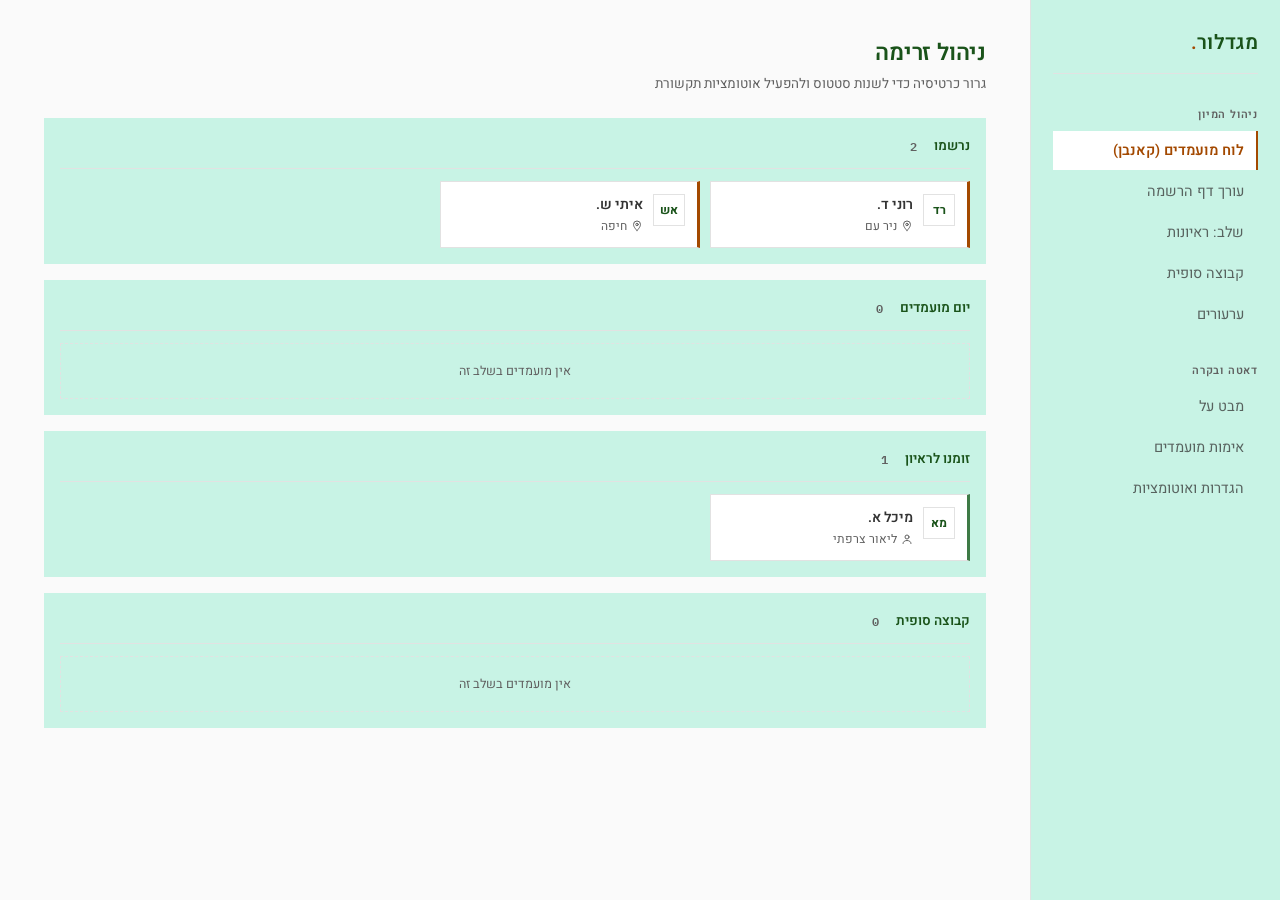
<file: index.html>
<!DOCTYPE html>
<html lang="he" dir="rtl">
<head>
    <meta charset="UTF-8">
    <meta name="viewport" content="width=device-width, initial-scale=1.0">
    <title>מגדלור — Master Version</title>
    <link rel="preconnect" href="https://fonts.googleapis.com">
    <link rel="preconnect" href="https://fonts.gstatic.com" crossorigin>
    <link href="https://fonts.googleapis.com/css2?family=Heebo:wght@300;400;500;600;700&family=IBM+Plex+Mono:wght@400;500;600&display=swap" rel="stylesheet">
    <link rel="stylesheet" href="css/tokens.css">
    <link rel="stylesheet" href="css/main.css">
</head>
<body>

    <!-- Sidebar Navigation -->
    <div class="sidebar">
        <h2>מגדלור<span>.</span></h2>

        <div class="nav-category">ניהול המיון</div>
        <div class="nav-item active" onclick="navigate('kanban', this)">לוח מועמדים (קאנבן)</div>
        <div class="nav-item" onclick="navigate('editor', this)">עורך דף הרשמה</div>
        <div class="nav-item" onclick="navigate('interviews', this)">שלב: ראיונות</div>
        <div class="nav-item" onclick="navigate('final-group', this)">קבוצה סופית</div>
        <div class="nav-item" onclick="navigate('appeals', this)">ערעורים</div>

        <div class="nav-category">דאטה ובקרה</div>
        <div class="nav-item" onclick="navigate('dashboard', this)">מבט על</div>
        <div class="nav-item" onclick="navigate('verify', this)">אימות מועמדים</div>
        <div class="nav-item" onclick="navigate('settings', this)">הגדרות ואוטומציות</div>
    </div>

    <!-- Main Content Area -->
    <div class="main">

        <!-- 1. KANBAN BOARD -->
        <div id="kanban" class="screen">
            <h1>ניהול זרימה</h1>
            <p class="subtitle">גרור כרטיסיה כדי לשנות סטטוס ולהפעיל אוטומציות תקשורת</p>
            <div class="kanban-board">
                <div class="kanban-column">
                    <div class="col-header">נרשמו <span class="count-badge">2</span></div>
                    <div class="kanban-cards">
                        <div class="k-card status-new" onclick="openModal()">
                            <div class="k-card-avatar">רד</div>
                            <div class="k-card-body">
                                <strong>רוני ד.</strong>
                                <span class="k-card-meta"><svg class="icon" viewBox="0 0 24 24"><path d="M12 21s-7-6.5-7-12a7 7 0 0 1 14 0c0 5.5-7 12-7 12z"/><circle cx="12" cy="9" r="2.5"/></svg>ניר עם</span>
                            </div>
                        </div>
                        <div class="k-card status-new">
                            <div class="k-card-avatar">אש</div>
                            <div class="k-card-body">
                                <strong>איתי ש.</strong>
                                <span class="k-card-meta"><svg class="icon" viewBox="0 0 24 24"><path d="M12 21s-7-6.5-7-12a7 7 0 0 1 14 0c0 5.5-7 12-7 12z"/><circle cx="12" cy="9" r="2.5"/></svg>חיפה</span>
                            </div>
                        </div>
                    </div>
                </div>
                <div class="kanban-column">
                    <div class="col-header">יום מועמדים <span class="count-badge">0</span></div>
                    <div class="kanban-empty">אין מועמדים בשלב זה</div>
                </div>
                <div class="kanban-column">
                    <div class="col-header">זומנו לראיון <span class="count-badge">1</span></div>
                    <div class="kanban-cards">
                    <div class="k-card status-interview" onclick="openModal()">
                        <div class="k-card-avatar">מא</div>
                        <div class="k-card-body">
                            <strong>מיכל א.</strong>
                            <span class="k-card-meta"><svg class="icon" viewBox="0 0 24 24"><circle cx="12" cy="8" r="4"/><path d="M4 21c0-4 4-6 8-6s8 2 8 6"/></svg>ליאור צרפתי</span>
                        </div>
                    </div>
                    </div>
                </div>
                <div class="kanban-column">
                    <div class="col-header">קבוצה סופית <span class="count-badge">0</span></div>
                    <div class="kanban-empty">אין מועמדים בשלב זה</div>
                </div>
            </div>
        </div>

        <!-- 2. REGISTRATION EDITOR -->
        <div id="editor" class="screen hidden">
            <h1>עורך דף הרשמה</h1>
            <p class="subtitle">עיצוב "חלון הראווה" של המכינה - מינימליסטי ומהיר</p>
            <div class="editor-split">
                <div class="editor-controls">
                    <div class="form-group">
                        <label>כותרת ראשית</label>
                        <input type="text" value="הרשמה למחזור תשפ״ז">
                    </div>
                    <div class="form-group">
                        <label>תמונת אווירה (Hero)</label>
                        <button class="secondary" style="width:100%">העלה תמונה (JPG/PNG)</button>
                    </div>
                    <h4 style="margin-bottom:10px; margin-top:28px; font-size:13.5px; font-weight:600; border-bottom:1px solid var(--border-color); padding-bottom:8px;">שדות בחירה (Toggles)</h4>
                    <div class="toggle-row"><span>יישוב מגורים</span> <input type="checkbox" checked></div>
                    <div class="toggle-row"><span>תנועת נוער</span> <input type="checkbox" checked></div>
                    <div class="toggle-row"><span>שם בית ספר</span> <input type="checkbox"></div>
                    <button class="primary" style="width:100%; margin-top:20px;">שמור ופרסם</button>
                </div>
                <div class="editor-preview">
                    <div class="preview-card">
                        <div class="preview-hero">הרשמה למחזור תשפ״ז</div>
                        <div class="preview-body">
                            <div class="preview-field" style="width: 100%;"></div>
                            <div class="preview-field" style="width: 100%;"></div>
                            <div class="preview-field" style="width: 100%;"></div>
                            <button class="primary" style="margin-top:auto;">שלח מועמדות</button>
                        </div>
                    </div>
                </div>
            </div>
        </div>

        <!-- 3. DASHBOARD -->
        <div id="dashboard" class="screen hidden">
            <h1>מבט על</h1>
            <div class="tabs">
                <div class="tab active" onclick="switchTab('dash-funnel', this, '.dash-view')">משפך מיונים</div>
                <div class="tab" onclick="switchTab('dash-demo', this, '.dash-view')">פסיפס אנושי</div>
                <div class="tab" onclick="switchTab('dash-ops', this, '.dash-view')">תפעול ועומסים</div>
            </div>

            <div id="dash-funnel" class="dash-view">
                <div class="content-box">
                    <div style="width: 80%; background:var(--deep-ink);" class="funnel-stage"><span>420</span> נרשמו</div>
                    <div style="width: 65%; background:var(--deep-ink-soft);" class="funnel-stage"><span>315</span> יום מועמדים</div>
                    <div style="width: 50%; background:#cc7a3d;" class="funnel-stage"><span>180</span> ראיון אישי</div>
                    <div style="width: 35%; background:var(--warm-sand);" class="funnel-stage"><span>65</span> התקבלו</div>
                </div>
            </div>

            <div id="dash-demo" class="dash-view hidden">
                <div class="demo-cards">
                    <div class="demo-card">
                        <h3>מגדר</h3>
                        <div class="donut gender"><div class="donut-inner">100%</div></div>
                        <p>52% בנים | 48% בנות</p>
                    </div>
                    <div class="demo-card">
                        <h3>גיאוגרפיה</h3>
                        <div class="donut" style="background: conic-gradient(var(--deep-ink-soft) 0% 40%, var(--warm-sand) 40% 70%, var(--surface-alt) 70% 100%);"><div class="donut-inner">100%</div></div>
                        <p>40% מרכז | 30% דרום (כולל ניר עם) | 30% צפון</p>
                    </div>
                </div>
            </div>

            <div id="dash-ops" class="dash-view hidden">
                <div class="content-box" style="margin-top:0;">
                    <div class="ops-alert">
                        <div><strong>עיכוב שיבוץ:</strong> 12 מועמדים לא בחרו מועד לראיון (מדיניות 'סינון טבעי' מופעלת).</div>
                        <button class="secondary">צפה ברשימה</button>
                    </div>
                </div>
            </div>
        </div>

        <!-- 4. FINAL GROUP -->
        <div id="final-group" class="screen hidden">
            <h1>קבוצה סופית - תשפ״ז</h1>
            <div class="tabs">
                <div class="tab active" onclick="switchTab('fg-gallery', this, '.fg-view')">גלריה ואנליטיקה</div>
                <div class="tab" onclick="switchTab('fg-docs', this, '.fg-view')">סטטוס מסמכים (קליטה)</div>
            </div>

            <div id="fg-gallery" class="fg-view">
                <div class="analytics-strip">
                    <div class="analytic-widget"><strong>מפת חום:</strong> פיזור ארצי תקין</div>
                    <div class="analytic-widget"><strong>דתי/חילוני:</strong> 40% / 60%</div>
                    <div class="analytic-widget"><button class="secondary" style="width:100%">+ הוסף חיתוך</button></div>
                </div>
                <div class="gallery">
                    <div class="gallery-card"><div class="avatar-large" style="width:56px; height:56px; margin-bottom:10px;"></div>רוני ד.</div>
                    <div class="gallery-card"><div class="avatar-large" style="width:56px; height:56px; margin-bottom:10px;"></div>איתי ש.</div>
                </div>
            </div>

            <div id="fg-docs" class="fg-view hidden">
                <div class="content-box" style="margin-top:0;">
                    <table class="matrix">
                        <tr><th>שם החניך</th><th>הצהרת בריאות</th><th>טופס ד"ש</th><th>אישור הורים</th><th>פעולות</th></tr>
                        <tr>
                            <td>רוני ד.</td>
                            <td><span class="dot green"></span> מאושר</td>
                            <td><span class="dot yellow"></span> ממתין</td>
                            <td><span class="dot green"></span> מאושר</td>
                            <td><button class="secondary">שלח תזכורת (לינק קסם)</button></td>
                        </tr>
                        <tr>
                            <td>איתי ש.</td>
                            <td><span class="dot red"></span> חסר</td>
                            <td><span class="dot red"></span> חסר</td>
                            <td><span class="dot red"></span> חסר</td>
                            <td><button class="secondary">שלח תזכורת</button></td>
                        </tr>
                    </table>
                </div>
            </div>
        </div>

        <!-- 5. SETTINGS & AUTOMATIONS -->
        <div id="settings" class="screen hidden">
            <h1>הגדרות ואוטומציות</h1>
            <div class="content-box">
                <h3 style="margin-top:0; font-size:14.5px; border-bottom:1px solid var(--border-color); padding-bottom:10px;">תקשורת (הודעות למועמד)</h3>
                <div style="display:flex; gap:20px; align-items:center; margin-bottom:20px; font-size:13.5px;">
                    <div><input type="radio" name="comm" checked> <strong>Email</strong> (חינם, כלול)</div>
                    <div><input type="radio" name="comm"> <strong>WhatsApp API</strong> (תוסף פרימיום)</div>
                </div>
                <button class="secondary">ערוך תבניות הודעה (Templates)</button>

                <h3 style="margin-top:36px; font-size:14.5px; border-bottom:1px solid var(--border-color); padding-bottom:10px;">יומן ושיבוצים (Scheduling)</h3>
                <p style="font-size:13.5px; color:var(--text-muted);">מדיניות טיפול בנעלמים (מועמד שלא בחר מועד לראיון תוך 48 שעות):</p>
                <div style="font-size:13.5px; line-height:2;">
                    <input type="radio" name="noshow"> שלח תזכורת אוטומטית (Nudge)<br>
                    <input type="radio" name="noshow" checked> אל תעשה כלום (סינון טבעי)
                </div>
            </div>
        </div>

        <!-- Placeholders for other screens -->
        <div id="interviews" class="screen hidden"><h1>ראיונות</h1><div class="content-box">רשימת משובצים לראיונות (טבלה)</div></div>
        <div id="appeals" class="screen hidden"><h1>ערעורים</h1><div class="content-box">ניהול ערעורים מול מנהל</div></div>
        <div id="verify" class="screen hidden"><h1>אימות מועמדים</h1><div class="content-box">ממשק מול מועצת המכינות</div></div>

    </div>

    <!-- MODAL: CANDIDATE PROFILE -->
    <div id="candidateModal" class="modal-overlay hidden">
        <div class="modal-content">
            <div class="modal-right">
                <div class="avatar-large"></div>
                <div class="candidate-name">רוני ד.</div>
                <div>
                    <span class="tag">ניר עם</span>
                    <span class="tag">שנת לידה: <span class="mono">2008</span></span>
                </div>
                <div style="margin-top: 18px; font-size: 13.5px; color: var(--deep-ink);">
                    <strong>סטטוס:</strong> יום מועמדים
                </div>
                <div class="action-btns">
                    <button class="btn-whatsapp">WhatsApp</button>
                    <button class="secondary">חייג</button>
                </div>
            </div>

            <div class="modal-left">
                <div class="modal-header">
                    <div class="tabs" style="margin:0;">
                        <div class="tab active" onclick="switchTab('mod-score', this, '.mod-view')">הערכה (Scorecard)</div>
                        <div class="tab" onclick="switchTab('mod-time', this, '.mod-view')">ציר זמן</div>
                        <div class="tab" onclick="switchTab('mod-docs', this, '.mod-view')">מסמכים</div>
                    </div>
                    <button class="close-btn" onclick="closeModal()">×</button>
                </div>

                <div class="modal-body">
                    <!-- Scorecard View -->
                    <div id="mod-score" class="mod-view">

                        <div class="score-level">
                            <h4>1. פרופיל AI (שאלון היכרות)</h4>
                            <div class="radar-placeholder"></div>
                            <p style="text-align:center; font-size:13px; color:var(--text-muted); margin-bottom:0;">חוזקות: אחריות אישית, יצירתיות.</p>
                        </div>

                        <div class="score-level">
                            <h4>2. תצפית שטח (יום מועמדים)</h4>
                            <div style="display:flex; justify-content:space-between; align-items:center;">
                                <div style="font-size:13.5px; line-height:1.8;">
                                    <div>מנהיגות: 4/5</div>
                                    <div>עבודה בצוות: 5/5</div>
                                </div>
                                <div class="mono" style="font-size:30px; font-weight:700; color:var(--warm-sand);">8.5</div>
                            </div>
                            <div class="insight-note">
                                <svg class="icon" viewBox="0 0 24 24"><circle cx="12" cy="12" r="9"/><line x1="12" y1="8" x2="12" y2="13"/><circle cx="12" cy="16.3" r="0.6" fill="currentColor" stroke="none"/></svg>
                                <span><strong>סוציומטרי:</strong> פער בין ציון הצוות להערכת העמיתים. מומלץ לבדוק בראיון.</span>
                            </div>
                        </div>

                        <div class="score-level" style="margin-bottom:0;">
                            <h4>3. ראיון אישי</h4>
                            <p style="font-size:13.5px; margin-top:0;">"מועמדת בוגרת מאוד, הביעה רצון להשתלב בצוות ההתנדבות..." (מראיין: ליאור צרפתי)</p>
                            <div class="verdict-chips">
                                <div class="chip accept">התקבלה לקבוצה</div>
                            </div>
                        </div>

                    </div>

                    <!-- Timeline View -->
                    <div id="mod-time" class="mod-view hidden">
                        <ul class="timeline">
                            <li><time>12/07/2026</time><strong>הוזנה החלטה</strong> — התקבל/ה.</li>
                            <li><time>05/07/2026</time>זימון לראיון נשלח אוטומטית.</li>
                            <li><time>01/07/2026</time>הרשמה מקוונת נקלטה.</li>
                        </ul>
                    </div>

                    <!-- Docs View -->
                    <div id="mod-docs" class="mod-view hidden">
                        <p style="color:var(--text-muted); font-size:13.5px;">אין מסמכים מצורפים עדיין.</p>
                    </div>

                </div>
            </div>
        </div>
    </div>

    <!-- Logic Setup -->
    <script>
        // Main Navigation (Sidebar to Screens)
        function navigate(screenId, element) {
            document.querySelectorAll('.screen').forEach(s => s.classList.add('hidden'));
            document.getElementById(screenId).classList.remove('hidden');

            document.querySelectorAll('.sidebar .nav-item').forEach(i => i.classList.remove('active'));
            element.classList.add('active');
        }

        // Generic Tab Switcher (Used in Dashboard, Final Group, and Modal)
        function switchTab(targetId, element, viewClass) {
            // Hide all views inside this context
            const container = element.closest('.screen, .modal-content');
            container.querySelectorAll(viewClass).forEach(v => v.classList.add('hidden'));

            // Show target
            document.getElementById(targetId).classList.remove('hidden');

            // Update active state on tabs in this specific tab group
            element.parentElement.querySelectorAll('.tab').forEach(t => t.classList.remove('active'));
            element.classList.add('active');
        }

        // Modal Controls
        function openModal() {
            document.getElementById('candidateModal').classList.remove('hidden');
        }
        function closeModal() {
            document.getElementById('candidateModal').classList.add('hidden');
        }
        // פונקציה לבניית הקאנבן באופן דינמי
function initDynamicKanban() {
    const savedStages = localStorage.getItem('migdalor_stages');
    const kanbanBoard = document.querySelector('.kanban-board');

    if (savedStages) {
        // אם נמצאו נתונים מאשף ההקמה, נמחק את עמודות ה-Demo הקשיחות
        kanbanBoard.innerHTML = '';
        const stagesArray = JSON.parse(savedStages);

        stagesArray.forEach((stageName, index) => {
            // יצירת עמודה חדשה לכל שלב
            const column = document.createElement('div');
            column.className = 'kanban-column';

            // ב-Demo נשים 0 מועמדים, למעט עמודה ראשונה כדי שיהיה מה לראות
            const count = index === 0 ? 2 : 0;
            const pinIcon = '<svg class="icon" viewBox="0 0 24 24"><path d="M12 21s-7-6.5-7-12a7 7 0 0 1 14 0c0 5.5-7 12-7 12z"/><circle cx="12" cy="9" r="2.5"/></svg>';

            let cardsHTML = '';
            if (index === 0) {
                cardsHTML = `
                    <div class="kanban-cards">
                        <div class="k-card status-new" onclick="openModal()">
                            <div class="k-card-avatar">רד</div>
                            <div class="k-card-body">
                                <strong>רוני ד.</strong>
                                <span class="k-card-meta">${pinIcon}ניר עם</span>
                            </div>
                        </div>
                        <div class="k-card status-new">
                            <div class="k-card-avatar">אש</div>
                            <div class="k-card-body">
                                <strong>איתי ש.</strong>
                                <span class="k-card-meta">${pinIcon}חיפה</span>
                            </div>
                        </div>
                    </div>
                `;
            } else {
                cardsHTML = `<div class="kanban-empty">אין מועמדים בשלב זה</div>`;
            }

            column.innerHTML = `
                <div class="col-header">${stageName} <span class="count-badge">${count}</span></div>
                ${cardsHTML}
            `;

            kanbanBoard.appendChild(column);
        });
    }
}

// הפעלת הפונקציה מיד כשהעמוד נטען
document.addEventListener('DOMContentLoaded', initDynamicKanban);
    </script>
</body>
</html>
</file>
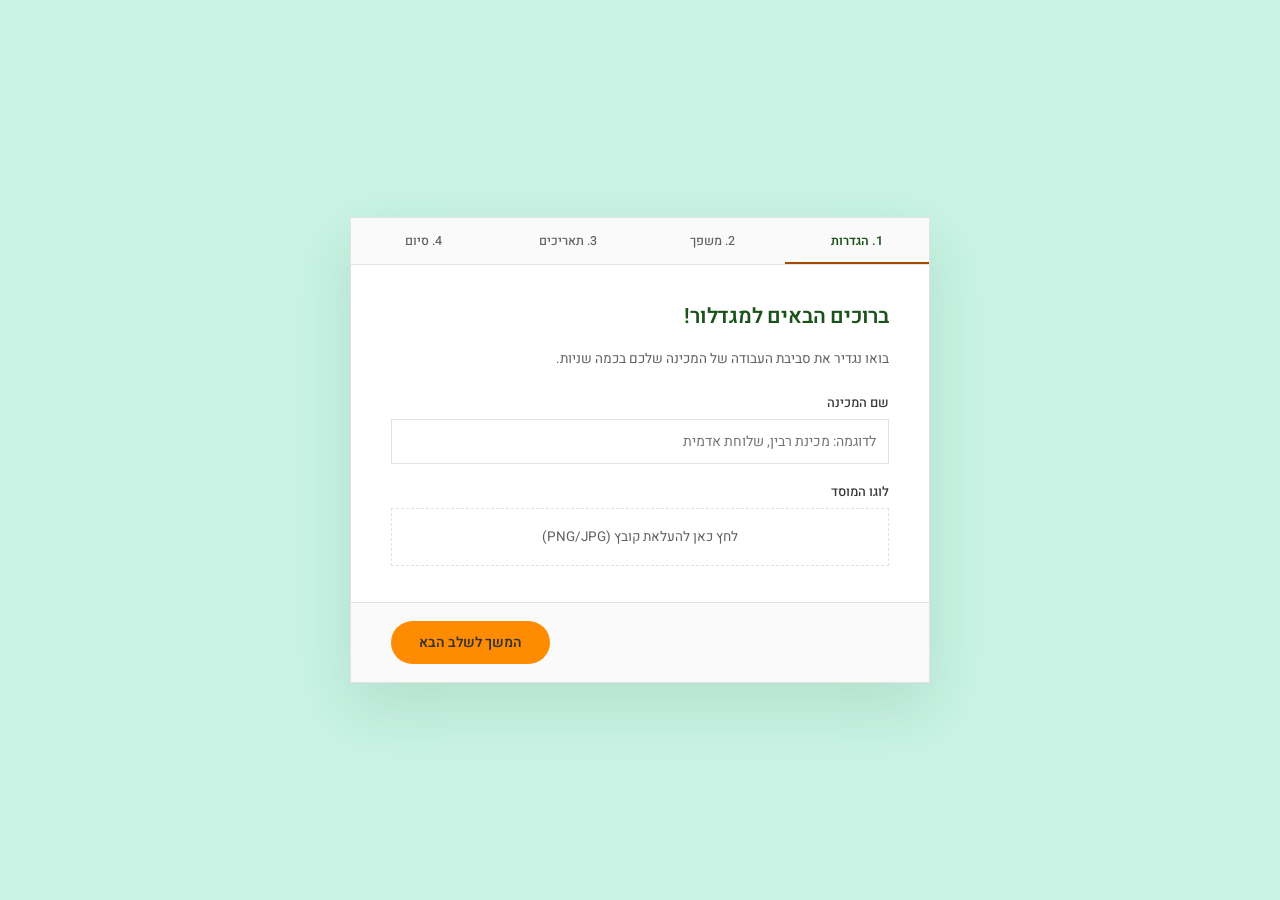
<file: onboarding.html>
<!DOCTYPE html>
<html lang="he" dir="rtl">
<head>
    <meta charset="UTF-8">
    <meta name="viewport" content="width=device-width, initial-scale=1.0">
    <title>מגדלור - ברוכים הבאים</title>
    <link rel="preconnect" href="https://fonts.googleapis.com">
    <link rel="preconnect" href="https://fonts.gstatic.com" crossorigin>
    <link href="https://fonts.googleapis.com/css2?family=Heebo:wght@300;400;500;600;700&family=IBM+Plex+Mono:wght@400;500;600&display=swap" rel="stylesheet">
    <link rel="stylesheet" href="css/tokens.css">
    <link rel="stylesheet" href="css/onboarding.css">
</head>
<body>

    <div class="wizard-container">
        <!-- Progress Indicator -->
        <div class="progress-bar">
            <div class="progress-step active" id="prog-1">1. הגדרות</div>
            <div class="progress-step" id="prog-2">2. משפך</div>
            <div class="progress-step" id="prog-3">3. תאריכים</div>
            <div class="progress-step" id="prog-4">4. סיום</div>
        </div>

        <!-- Content Area -->
        <div class="wizard-body">

            <!-- Step 1: Basic Info -->
            <div class="step-content active" id="step-1">
                <h2>ברוכים הבאים למגדלור!</h2>
                <p>בואו נגדיר את סביבת העבודה של המכינה שלכם בכמה שניות.</p>
                <label>שם המכינה</label>
                <input type="text" placeholder="לדוגמה: מכינת רבין, שלוחת אדמית">

                <label>לוגו המוסד</label>
                <div class="upload-box">לחץ כאן להעלאת קובץ (PNG/JPG)</div>
            </div>

            <!-- Step 2: Funnel -->
            <div class="step-content" id="step-2">
                <h2>בניית משפך המיונים</h2>
                <p>אלו השלבים שהמועמדים שלכם יעברו בדרך לקבוצה הסופית.</p>

                <div class="funnel-stage-box locked">
                    <span>1. נרשמו למערכת</span>
                    <span class="badge-locked">
                        <svg viewBox="0 0 24 24" stroke="currentColor" stroke-width="2" fill="none" stroke-linecap="round" stroke-linejoin="round"><rect x="5" y="11" width="14" height="9" rx="2"/><path d="M8 11V7a4 4 0 0 1 8 0v4"/></svg>
                        שלב קבוע
                    </span>
                </div>
                <div class="funnel-stage-box">
                    <span>2. יום מועמדים</span>
                    <span class="badge-locked">
                        <svg viewBox="0 0 24 24" stroke="currentColor" stroke-width="2" fill="none" stroke-linecap="round" stroke-linejoin="round"><rect x="5" y="11" width="14" height="9" rx="2"/><path d="M8 11V7a4 4 0 0 1 8 0v4"/></svg>
                        נדרש לשיבוץ
                    </span>
                </div>
                <div class="funnel-stage-box">
                    <span>3. ראיון אישי</span>
                    <button class="remove-btn">×</button>
                </div>
                <button class="dashed-btn" style="margin-bottom:8px;">+ הוסף שלב חדש (למשל: סוציומטרי)</button>
                <div class="funnel-stage-box locked">
                    <span>4. קבוצה סופית</span>
                    <span class="badge-locked">
                        <svg viewBox="0 0 24 24" stroke="currentColor" stroke-width="2" fill="none" stroke-linecap="round" stroke-linejoin="round"><rect x="5" y="11" width="14" height="9" rx="2"/><path d="M8 11V7a4 4 0 0 1 8 0v4"/></svg>
                        שלב קבוע
                    </span>
                </div>
            </div>

            <!-- Step 3: Dates -->
            <div class="step-content" id="step-3">
                <h2>מועדי ימי המיונים</h2>
                <p>הגדירו מתי יתקיימו ימי המועמדים. המערכת תאפשר לנרשמים להשתבץ לימים אלו על בסיס מקום פנוי.</p>

                <div id="dates-container">
                    <div class="date-row">
                        <div style="flex:2;">
                            <label>תאריך</label>
                            <input type="date">
                        </div>
                        <div style="flex:1;">
                            <label>מקסימום נרשמים</label>
                            <input type="number" value="50">
                        </div>
                        <button class="remove-btn" onclick="this.parentElement.remove()">×</button>
                    </div>
                    <div class="date-row">
                        <div style="flex:2;">
                            <label>תאריך</label>
                            <input type="date">
                        </div>
                        <div style="flex:1;">
                            <label>מקסימום נרשמים</label>
                            <input type="number" value="50">
                        </div>
                        <button class="remove-btn" onclick="this.parentElement.remove()">×</button>
                    </div>
                </div>

                <button class="dashed-btn" style="margin-top:8px;" onclick="addDateRow()">+ הוסף מועד נוסף</button>
            </div>

            <!-- Step 4: Finish -->
            <div class="step-content" id="step-4" style="text-align: center;">
                <div class="finish-icon">
                    <svg viewBox="0 0 24 24"><path d="M5 13l4 4L19 7"/></svg>
                </div>
                <h2>הכל מוכן!</h2>
                <p>היומנים מסונכרנים, המשפך מוגדר ולוח הבקרה מוכן. אפשר להתחיל את המיונים.</p>
            </div>

        </div>

        <!-- Footer Controls -->
        <div class="wizard-footer">
            <button class="text-only" id="btn-back" style="visibility: hidden;" onclick="prevStep()">חזור</button>
            <button class="primary" id="btn-next" onclick="nextStep()">המשך לשלב הבא</button>
        </div>
    </div>

    <!-- Wizard Logic -->
<script>
    let currentStep = 1;
    const totalSteps = 4;

    function updateUI() {
        document.querySelectorAll('.step-content').forEach(s => s.classList.remove('active'));
        document.getElementById(`step-${currentStep}`).classList.add('active');

        document.querySelectorAll('.progress-step').forEach(p => p.classList.remove('active'));
        document.getElementById(`prog-${currentStep}`).classList.add('active');

        const btnBack = document.getElementById('btn-back');
        const btnNext = document.getElementById('btn-next');

        if (currentStep === 1) {
            btnBack.style.visibility = 'hidden';
            btnNext.innerText = 'המשך לשלב הבא';
        } else if (currentStep === totalSteps) {
            btnBack.style.visibility = 'visible';
            btnNext.innerText = 'היכנס למערכת (קאנבן)';
        } else {
            btnBack.style.visibility = 'visible';
            btnNext.innerText = 'המשך לשלב הבא';
        }
    }

    function nextStep() {
        if (currentStep < totalSteps) {
            currentStep++;
            updateUI();
        } else {
            // שמירת הנתונים לפני המעבר למערכת
            saveFunnelData();
            window.location.href = 'index.html';
        }
    }

    function prevStep() {
        if (currentStep > 1) {
            currentStep--;
            updateUI();
        }
    }

    function addDateRow() {
        const container = document.getElementById('dates-container');
        const row = document.createElement('div');
        row.className = 'date-row';
        row.innerHTML = `
            <div style="flex:2;">
                <label>תאריך</label>
                <input type="date">
            </div>
            <div style="flex:1;">
                <label>מקסימום נרשמים</label>
                <input type="number" value="50">
            </div>
            <button class="remove-btn" onclick="this.parentElement.remove()">×</button>
        `;
        container.appendChild(row);
    }

    function saveFunnelData() {
        // איסוף כל השלבים שהוגדרו באשף (על ידי קריאת הטקסט מתוך האלמנטים)
        const stageElements = document.querySelectorAll('#step-2 .funnel-stage-box span:first-child');
        const stagesArray = Array.from(stageElements).map(el => {
            // ניקוי המספרים (למשל הופך את "1. נרשמו למערכת" ל-"נרשמו למערכת")
            return el.innerText.replace(/^\d+\.\s*/, '');
        });

        // שמירה ל-Local Storage
        localStorage.setItem('migdalor_stages', JSON.stringify(stagesArray));
    }
</script>
</body>
</html>
</file>
<file: css/tokens.css>
/* Shared design tokens — used by index.html and onboarding.html
   "Mint & Peach" web design palette:
   primary mint #C8F3E5, peach/sand #F9D0A3, neutrals #333/#A0A0A0/#FAFAFA,
   complementary dark green #1A531A, alternative accent #FFB380, CTA orange #FF8C00. */
:root {
    --warm-sand: #ff8c00;
    --warm-sand-hover: #e67a00;
    --warm-sand-text: #a34900; /* WCAG-AA-safe variant of the CTA orange, for text/icons/borders on light backgrounds */
    --sand-tint: #ffe9ce;
    --mint-tint: #c8f3e5;
    --mint-tint-hover: #b4dfd1;
    --peach-tint: #f9d0a3;
    --deep-ink: #1a531a;
    --deep-ink-soft: #3e7a46;
    --off-white: #fafafa;
    --surface: #ffffff;
    --surface-alt: #c8f3e5;
    --text-dark: #333333;
    --text-muted: #606060; /* darkened from the spec's #a0a0a0, which fails WCAG AA (~2.6:1) at real text sizes */
    --border-color: #e2e2e2;

    --success: #1a531a;
    --success-bg: #e4f5ea;
    --success-border: #bfe0c8;
    --warning: #e0895a;
    --warning-bg: #fff1e7;
    --warning-border: #ffb380;
    --danger: #d64545;
    --danger-bg: #fbe8e6;
    --danger-border: #f0c4be;

    /* Sharp geometry — straight edges everywhere, no rounded corners */
    --radius-sm: 0;
    --radius-md: 0;
    --radius-lg: 0;
    --shadow-sm: none;
    --shadow-md: 0 12px 28px rgba(26, 83, 26, 0.14);

    --font-mono: 'IBM Plex Mono', 'Consolas', monospace;
}

* { box-sizing: border-box; }

body {
    font-family: 'Heebo', 'Segoe UI', Tahoma, sans-serif;
    color: var(--text-dark);
    margin: 0;
    -webkit-font-smoothing: antialiased;
}

.mono { font-family: var(--font-mono); }
</file>
<file: css/main.css>
/* index.html — main application styles */

body {
    background-color: var(--off-white);
    display: flex;
    height: 100vh;
    overflow: hidden;
}

/* Sidebar — mint brand tint as the site's main color, dark green/blue only as accents */
.sidebar { width: 250px; background: var(--surface-alt); color: var(--text-dark); height: 100vh; padding: 28px 22px; box-sizing: border-box; overflow-y: auto; flex-shrink: 0; border-left: 1px solid var(--border-color); }
.sidebar h2 { font-size: 20px; font-weight: 600; letter-spacing: 0.3px; color: var(--deep-ink); margin-top: 0; margin-bottom: 32px; padding-bottom: 16px; border-bottom: 1px solid var(--border-color); }
.sidebar h2 span { color: var(--warm-sand-text); }
.nav-category { font-size: 11px; color: var(--text-muted); text-transform: uppercase; margin-top: 28px; margin-bottom: 8px; font-weight: 600; letter-spacing: 0.8px; }
.nav-item { padding: 9px 12px; cursor: pointer; opacity: 0.75; transition: opacity 0.15s, background 0.15s, border-color 0.15s; margin: 2px 0; font-size: 14.5px; font-weight: 400; border-right: 2px solid transparent; }
.nav-item:hover { opacity: 1; background: rgba(21, 55, 44, 0.06); }
.nav-item.active { opacity: 1; color: var(--warm-sand-text); font-weight: 600; background: var(--surface); border-right-color: var(--warm-sand-text); }

/* Main Content Area */
.main { flex-grow: 1; padding: 36px 44px; box-sizing: border-box; overflow-y: auto; height: 100vh; position: relative; }
.hidden { display: none !important; }
h1 { margin-top: 0; font-size: 23px; font-weight: 600; color: var(--deep-ink); margin-bottom: 4px; letter-spacing: -0.2px; }
.subtitle { color: var(--text-muted); font-size: 13.5px; margin-top: 0; margin-bottom: 24px; }

/* Generic UI Elements */
.content-box { background: var(--surface); padding: 24px; border-radius: var(--radius-md); border: 1px solid var(--border-color); box-shadow: var(--shadow-sm); margin-top: 18px; }
button { background: var(--warm-sand); color: white; border: none; padding: 10px 18px; border-radius: var(--radius-sm); cursor: pointer; font-size: 13.5px; font-family: inherit; transition: background 0.15s, transform 0.1s, box-shadow 0.15s; font-weight: 500; }
button:hover { background: var(--warm-sand-hover); }
button:active { transform: translateY(1px); }
button.secondary { background: var(--surface-alt); color: var(--text-dark); }
button.secondary:hover { background: var(--mint-tint-hover); }
/* Primary CTAs get a full pill — everything else on the page stays sharp.
   Dark text on the CTA orange: white-on-#ff8c00 measures ~2.3:1 (fails WCAG AA); dark text measures ~5.4:1. */
button.primary { color: var(--text-dark); border-radius: 999px; padding: 10px 24px; }
button.primary:hover { box-shadow: 0 4px 14px rgba(255, 140, 0, 0.35); }
.count-badge { background: var(--surface-alt); color: var(--text-muted); padding: 2px 9px; font-size: 11.5px; font-weight: 600; font-family: var(--font-mono); }
.tabs { display: flex; gap: 4px; background: var(--surface); padding: 4px; border: 1px solid var(--border-color); width: fit-content; margin-bottom: 20px; }
.tab { padding: 7px 18px; cursor: pointer; border-radius: var(--radius-sm); font-size: 13.5px; transition: all 0.15s; color: var(--text-muted); font-weight: 500; }
.tab.active { background: var(--sand-tint); font-weight: 600; color: var(--deep-ink); }

/* --- SCREEN 1: Registration Editor --- */
.editor-split { display: flex; gap: 24px; height: calc(100vh - 120px); }
.editor-controls { flex: 1; background: var(--surface); padding: 22px; border-radius: var(--radius-md); border: 1px solid var(--border-color); overflow-y: auto; }
.editor-preview { flex: 2; background: var(--surface-alt); border-radius: var(--radius-md); display: flex; align-items: center; justify-content: center; overflow: hidden; position: relative; border: 1px solid var(--border-color); }
.form-group { margin-bottom: 18px; }
.form-group label { display: block; margin-bottom: 7px; font-weight: 500; font-size: 13.5px; color: var(--text-dark); }
.form-group input[type="text"] { width: 100%; padding: 10px 12px; border: 1px solid var(--border-color); border-radius: var(--radius-sm); box-sizing: border-box; font-family: inherit; font-size: 13.5px; }
.toggle-row { display: flex; justify-content: space-between; align-items: center; padding: 10px 0; border-bottom: 1px solid var(--border-color); font-size: 13.5px; }
.preview-card { width: 340px; height: 90%; background: white; border-radius: var(--radius-lg); box-shadow: var(--shadow-md); overflow: hidden; display: flex; flex-direction: column; border: 1px solid var(--border-color); }
.preview-hero { height: 110px; background: var(--deep-ink); display: flex; align-items: center; justify-content: center; color: white; font-size: 16px; font-weight: 600; text-align: center; padding: 0 20px; }
.preview-body { padding: 20px; flex-grow: 1; display: flex; flex-direction: column; gap: 10px; }
.preview-field { height: 34px; background: var(--surface-alt); border-radius: var(--radius-sm); border: 1px solid var(--border-color); }

/* --- SCREEN 2: Kanban Board ---
   Stages stack full-width, one after another top to bottom; cards within a stage
   wrap in a row. The whole page scrolls vertically (.main already has overflow-y:auto),
   no horizontal scrollbar anywhere. */
.kanban-board { display: flex; flex-direction: column; gap: 16px; }
.kanban-column { background: var(--surface-alt); border-radius: var(--radius-md); padding: 16px; }
.col-header { font-weight: 600; font-size: 13.5px; color: var(--deep-ink); display: flex; justify-content: flex-start; align-items: center; gap: 8px; border-bottom: 1px solid var(--border-color); padding-bottom: 10px; }
.kanban-cards { display: flex; flex-wrap: wrap; gap: 10px; margin-top: 12px; }
.kanban-empty { color: var(--text-muted); font-size: 12.5px; text-align: center; padding: 18px 8px; border: 1.5px dashed var(--border-color); margin-top: 12px; }
.k-card { flex: 0 1 260px; background: var(--surface); padding: 12px; border: 1px solid var(--border-color); cursor: pointer; border-right: 3px solid transparent; transition: border-right-width 0.15s, border-color 0.15s; display: flex; gap: 10px; align-items: flex-start; }
.k-card:hover { border-right-width: 6px; }
.k-card-avatar { flex-shrink: 0; width: 32px; height: 32px; background: var(--surface); border: 1px solid var(--border-color); color: var(--deep-ink); font-size: 12px; font-weight: 700; display: flex; align-items: center; justify-content: center; }
.k-card-body { min-width: 0; }
.k-card-body strong { display: block; font-size: 14px; font-weight: 600; }
.k-card-meta { display: flex; align-items: center; gap: 4px; font-size: 12px; color: var(--text-muted); margin-top: 2px; }
.k-card-meta .icon { width: 12px; height: 12px; flex-shrink: 0; }
.k-card.status-new { border-right-color: var(--warm-sand-text); }
.k-card.status-interview { border-right-color: var(--deep-ink-soft); }

/* --- MODAL: Candidate Profile --- */
.modal-overlay { position: fixed; top: 0; left: 0; width: 100%; height: 100%; background: rgba(26,83,26,0.45); display: flex; align-items: center; justify-content: center; z-index: 1000; }
.modal-content { width: 900px; height: 80vh; background: var(--surface); border-radius: var(--radius-lg); display: flex; overflow: hidden; box-shadow: 0 24px 60px rgba(26,83,26,0.22); direction: rtl; }

/* Modal Right: Static ID */
.modal-right { width: 270px; background: var(--off-white); padding: 30px 20px; border-left: 1px solid var(--border-color); display: flex; flex-direction: column; align-items: center; text-align: center; }
.avatar-large { width: 92px; height: 92px; background: var(--surface-alt); border: 1px solid var(--border-color); margin-bottom: 14px; }
.candidate-name { font-size: 19px; font-weight: 600; color: var(--deep-ink); margin-bottom: 6px; }
.tag { background: var(--surface-alt); color: var(--text-muted); padding: 4px 11px; font-size: 12px; margin: 3px; display: inline-block; font-weight: 500; }
.action-btns { margin-top: 22px; display: flex; gap: 8px; width: 100%; }
.action-btns button { flex: 1; padding: 9px; font-size: 12.5px; display: flex; justify-content: center; align-items: center; gap: 6px; }
/* Real WhatsApp brand green, not an approximation — recognizability matters more than a palette match here */
.btn-whatsapp { background: #25d366; color: white; }
.btn-whatsapp:hover { background: #1ebd5a; }

/* Modal Left: Dynamic Tabs */
.modal-left { flex: 1; display: flex; flex-direction: column; background: var(--surface); }
.modal-header { padding: 18px 28px; border-bottom: 1px solid var(--border-color); display: flex; justify-content: space-between; align-items: center; }
.close-btn { cursor: pointer; font-size: 20px; color: var(--text-muted); background: none; border: none; padding: 4px 8px; border-radius: var(--radius-sm); line-height: 1; }
.close-btn:hover { background: var(--surface-alt); color: var(--text-dark); }
.modal-body { flex: 1; padding: 28px; overflow-y: auto; }

/* Scorecard UI */
.score-level { background: var(--off-white); border-radius: var(--radius-md); padding: 20px; margin-bottom: 16px; border: 1px solid var(--border-color); }
.score-level h4 { margin-top: 0; font-size: 14px; font-weight: 600; color: var(--deep-ink); border-bottom: 1px solid var(--border-color); padding-bottom: 10px; margin-bottom: 14px; }
.radar-placeholder { width: 110px; height: 110px; background: conic-gradient(from 0deg, var(--warm-sand), var(--deep-ink-soft), var(--warm-sand)); border-radius: 50%; opacity: 0.85; margin: 0 auto; clip-path: polygon(50% 0%, 100% 25%, 100% 75%, 50% 100%, 0% 75%, 0% 25%); }
.insight-note { display: flex; align-items: flex-start; gap: 9px; background: var(--warning-bg); color: #a04a1f; padding: 11px 14px; border-radius: var(--radius-sm); border-right: 3px solid var(--warning-border); font-size: 12.5px; margin-top: 14px; line-height: 1.5; }
.insight-note svg { flex-shrink: 0; margin-top: 1px; color: var(--warning); }
.verdict-chips { display: flex; gap: 8px; margin-top: 14px; }
.chip { padding: 7px 15px; font-weight: 600; font-size: 13px; cursor: pointer; border: 1px solid transparent; }
.chip.accept { background: var(--success-bg); color: var(--success); border-color: var(--success-border); }

/* Timeline */
.timeline { list-style: none; padding: 0; margin: 0; }
.timeline li { position: relative; padding-right: 24px; padding-bottom: 20px; font-size: 13.5px; line-height: 1.5; }
.timeline li:last-child { padding-bottom: 0; }
.timeline li::before { content: ''; position: absolute; right: 0; top: 4px; width: 8px; height: 8px; background: var(--warm-sand-text); }
.timeline li::after { content: ''; position: absolute; right: 3.5px; top: 14px; bottom: -4px; width: 1px; background: var(--border-color); }
.timeline li:last-child::after { display: none; }
.timeline time { display: block; font-size: 11.5px; color: var(--text-muted); font-weight: 600; margin-bottom: 2px; font-family: var(--font-mono); }

/* --- SCREEN 4: Dashboard --- */
.funnel-stage { color: white; padding: 13px 16px; border-radius: var(--radius-sm); text-align: center; margin-bottom: 10px; margin-left: auto; margin-right: auto; font-size: 13.5px; }
.funnel-stage span { font-size: 22px; font-weight: 700; color: white; display: block; font-family: var(--font-mono); }
.demo-cards { display: flex; gap: 18px; flex-wrap: wrap; }
.demo-card { flex: 1; min-width: 240px; background: var(--surface); padding: 22px; border-radius: var(--radius-md); border: 1px solid var(--border-color); text-align: center; }
.demo-card h3 { font-size: 14px; font-weight: 600; margin-top: 0; }
.demo-card p { font-size: 13px; color: var(--text-muted); }
.donut { width: 110px; height: 110px; border-radius: 50%; margin: 0 auto 18px; display: flex; align-items: center; justify-content: center; }
.donut.gender { background: conic-gradient(var(--warm-sand) 0% 48%, var(--surface-alt) 48% 100%); }
.donut-inner { width: 74px; height: 74px; background: var(--surface); border-radius: 50%; display: flex; align-items: center; justify-content: center; font-weight: 700; color: var(--text-muted); font-size: 13px; font-family: var(--font-mono); }
.ops-alert { border-right: 3px solid var(--danger); background: var(--danger-bg); padding: 14px 18px; border-radius: var(--radius-sm); margin-bottom: 14px; display: flex; justify-content: space-between; align-items: center; font-size: 13.5px; gap: 14px; }

/* --- SCREEN 5: Final Group --- */
.analytics-strip { display: flex; gap: 14px; margin-bottom: 22px; }
.analytic-widget { background: var(--surface); border: 1px solid var(--border-color); padding: 14px 16px; border-radius: var(--radius-sm); flex: 1; text-align: center; font-size: 13.5px; }
.gallery { display: flex; gap: 14px; flex-wrap: wrap; }
.gallery-card { background: var(--surface); border: 1px solid var(--border-color); padding: 14px; border-radius: var(--radius-sm); width: 130px; text-align: center; font-size: 13.5px; font-weight: 500; }

/* Document Matrix Table */
table.matrix { width: 100%; border-collapse: collapse; background: var(--surface); border-radius: var(--radius-sm); overflow: hidden; font-size: 13.5px; }
table.matrix th, table.matrix td { padding: 12px 14px; text-align: right; border-bottom: 1px solid var(--border-color); }
table.matrix th { background: var(--off-white); font-weight: 600; color: var(--text-muted); font-size: 12.5px; }
table.matrix tr:last-child td { border-bottom: none; }
.dot { display: inline-block; width: 8px; height: 8px; margin-left: 8px; }
.dot.red { background: var(--danger); }
.dot.yellow { background: var(--warning); }
.dot.green { background: var(--success); }

/* Icons */
.icon { width: 15px; height: 15px; stroke: currentColor; fill: none; stroke-width: 2; stroke-linecap: round; stroke-linejoin: round; }
</file>
<file: css/onboarding.css>
/* onboarding.html — setup wizard styles */

body {
    background-color: var(--mint-tint);
    display: flex;
    align-items: center;
    justify-content: center;
    height: 100vh;
}

/* Wizard Container */
.wizard-container {
    background: var(--surface);
    width: 580px;
    border-radius: var(--radius-lg);
    box-shadow: 0 24px 60px rgba(26,83,26,0.12);
    overflow: hidden;
    display: flex;
    flex-direction: column;
    border: 1px solid var(--border-color);
}

/* Progress Bar */
.progress-bar {
    display: flex;
    background: var(--off-white);
    border-bottom: 1px solid var(--border-color);
}
.progress-step {
    flex: 1;
    text-align: center;
    padding: 14px 0;
    font-size: 12.5px;
    font-weight: 500;
    color: var(--text-muted);
    position: relative;
}
.progress-step.active {
    color: var(--deep-ink);
    font-weight: 600;
}
.progress-step.active::after {
    content: '';
    position: absolute;
    bottom: 0;
    left: 0;
    width: 100%;
    height: 2px;
    background: var(--warm-sand-text);
}

/* Wizard Body */
.wizard-body {
    padding: 36px 40px;
    min-height: 280px;
}
.step-content {
    display: none;
    animation: fadeIn 0.3s ease;
}
.step-content.active {
    display: block;
}
@keyframes fadeIn {
    from { opacity: 0; transform: translateY(8px); }
    to { opacity: 1; transform: translateY(0); }
}

h2 { margin-top: 0; color: var(--deep-ink); font-size: 21px; font-weight: 600; letter-spacing: -0.2px; }
p { color: var(--text-muted); font-size: 13.5px; margin-bottom: 22px; line-height: 1.6; }

/* Form Elements */
label { display: block; font-weight: 500; margin-bottom: 7px; font-size: 13px; color: var(--text-dark); }
input[type="text"], input[type="date"], input[type="number"] {
    width: 100%;
    padding: 11px 12px;
    border: 1px solid var(--border-color);
    border-radius: var(--radius-sm);
    box-sizing: border-box;
    font-size: 14px;
    margin-bottom: 18px;
    font-family: inherit;
    color: var(--text-dark);
}
input[type="date"], input[type="number"] { font-family: var(--font-mono); }
input:focus { outline: none; border-color: var(--warm-sand-text); }

.upload-box {
    border: 1.5px dashed var(--border-color);
    padding: 18px;
    text-align: center;
    border-radius: var(--radius-sm);
    color: var(--text-muted);
    cursor: pointer;
    font-size: 13.5px;
    transition: border-color 0.15s, color 0.15s;
}
.upload-box:hover { border-color: var(--warm-sand-text); color: var(--deep-ink); }

/* Funnel Builder (Step 2) */
.funnel-stage-box {
    background: var(--off-white);
    border: 1px solid var(--border-color);
    padding: 12px 14px;
    border-radius: var(--radius-sm);
    margin-bottom: 8px;
    display: flex;
    justify-content: space-between;
    align-items: center;
    font-weight: 500;
    font-size: 14px;
    color: var(--deep-ink);
}
.funnel-stage-box.locked { background: var(--surface); border-color: var(--warm-sand-text); }
.badge-locked { display: inline-flex; align-items: center; gap: 5px; color: var(--text-muted); font-size: 11.5px; font-weight: 500; }
.badge-locked svg { width: 12px; height: 12px; }

/* Dates Builder (Step 3) */
.date-row {
    display: flex;
    gap: 14px;
    align-items: center;
    background: var(--surface);
    padding: 14px;
    border: 1px solid var(--border-color);
    border-radius: var(--radius-sm);
    margin-bottom: 8px;
}
.date-row input { margin-bottom: 0; }
.date-row label { font-size: 11.5px; margin-bottom: 5px; }
.remove-btn { color: var(--text-muted); cursor: pointer; font-size: 18px; border: none; background: none; line-height: 1; padding: 4px 8px; border-radius: var(--radius-sm); }
.remove-btn:hover { color: var(--danger); background: var(--surface-alt); }

.dashed-btn { width: 100%; border: 1.5px dashed var(--border-color); background: transparent; color: var(--text-muted); font-weight: 500; }
.dashed-btn:hover { border-color: var(--warm-sand-text); color: var(--deep-ink); background: var(--off-white); }

/* Finish step */
.finish-icon { width: 52px; height: 52px; margin: 0 auto 20px; background: var(--sand-tint); display: flex; align-items: center; justify-content: center; }
.finish-icon svg { width: 26px; height: 26px; stroke: var(--warm-sand-text); fill: none; stroke-width: 2.2; stroke-linecap: round; stroke-linejoin: round; }

/* Footer / Navigation */
.wizard-footer {
    padding: 18px 40px;
    background: var(--off-white);
    border-top: 1px solid var(--border-color);
    display: flex;
    justify-content: space-between;
}
button {
    padding: 11px 22px;
    border: none;
    border-radius: var(--radius-sm);
    font-size: 14px;
    font-weight: 600;
    font-family: inherit;
    cursor: pointer;
    transition: background 0.15s, color 0.15s, box-shadow 0.15s;
}
/* Primary CTA gets a full pill — the rest of the wizard stays sharp.
   Dark text on the CTA orange: white measures ~2.3:1 (fails WCAG AA); dark text measures ~5.4:1. */
button.primary { background: var(--warm-sand); color: var(--text-dark); border-radius: 999px; padding: 11px 28px; }
button.primary:hover { background: var(--warm-sand-hover); box-shadow: 0 4px 14px rgba(255, 140, 0, 0.35); }
button.secondary { background: transparent; color: var(--text-muted); border: 1px solid var(--border-color); }
button.secondary:hover { color: var(--deep-ink); background: var(--surface-alt); }
button.text-only { background: transparent; color: var(--text-muted); padding: 0; font-weight: 500; }
button.text-only:hover { color: var(--deep-ink); }
</file>
